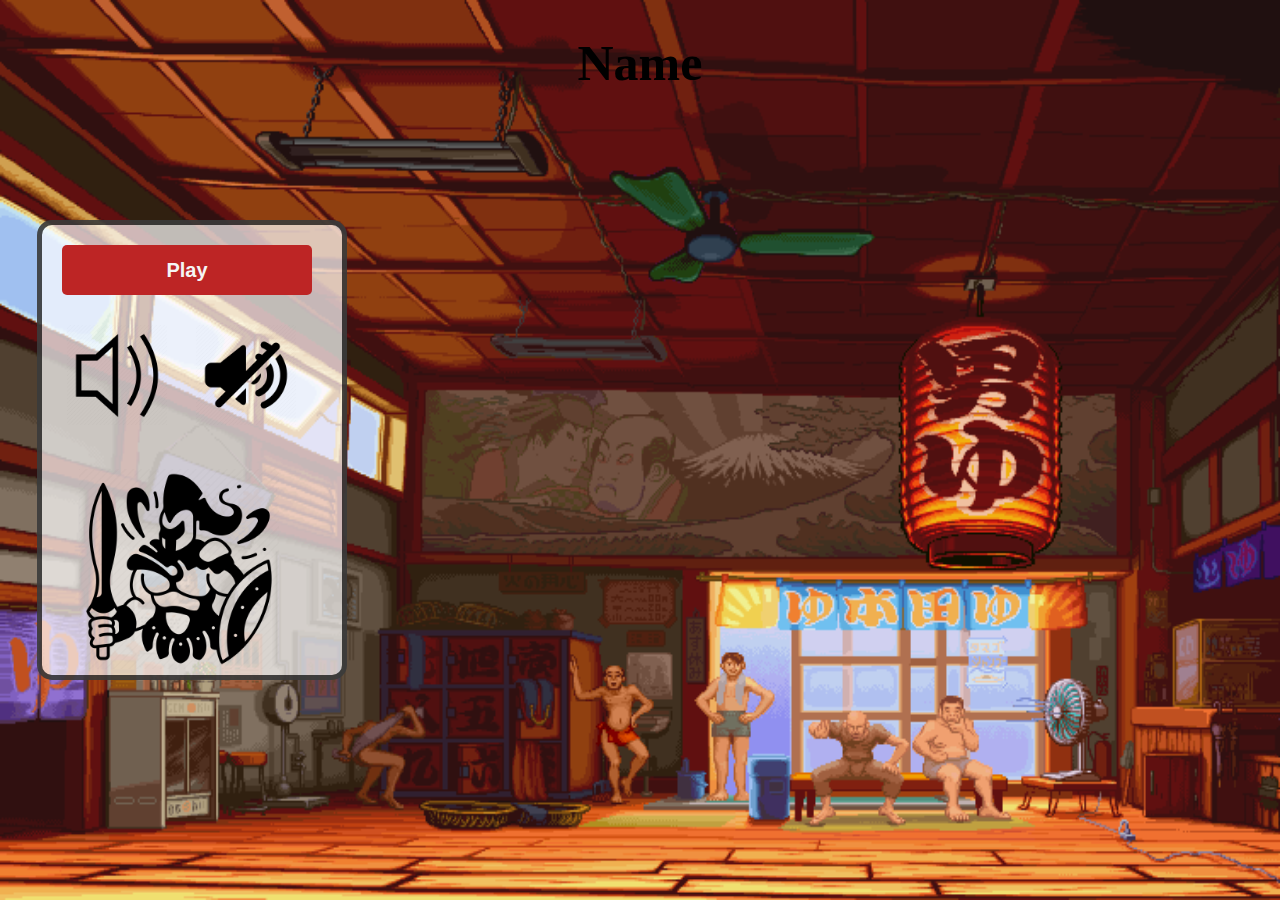
<file: index.html>
<!DOCTYPE html>
<html>

<head>
    <title>My Game</title>
    <link rel="stylesheet" href="style.css" />
</head>

<body onkeyup="keypress(event); keypress2(event2);">

    <div class="menu" id="menu">

        <h1 class="name" id="name">Name</h1>
        <div class="options" id="options">
            <button class="play" onclick="play();">Play</button>
            <img src="soundon.png" class="sound" />
            <img src="soundoff.png" class="sound" />

            <img src="logo.png" class="logo" onclick="credits();" />
        </div>

    </div>


    <script src="script.js"></script>

</body>

</html>
</file>
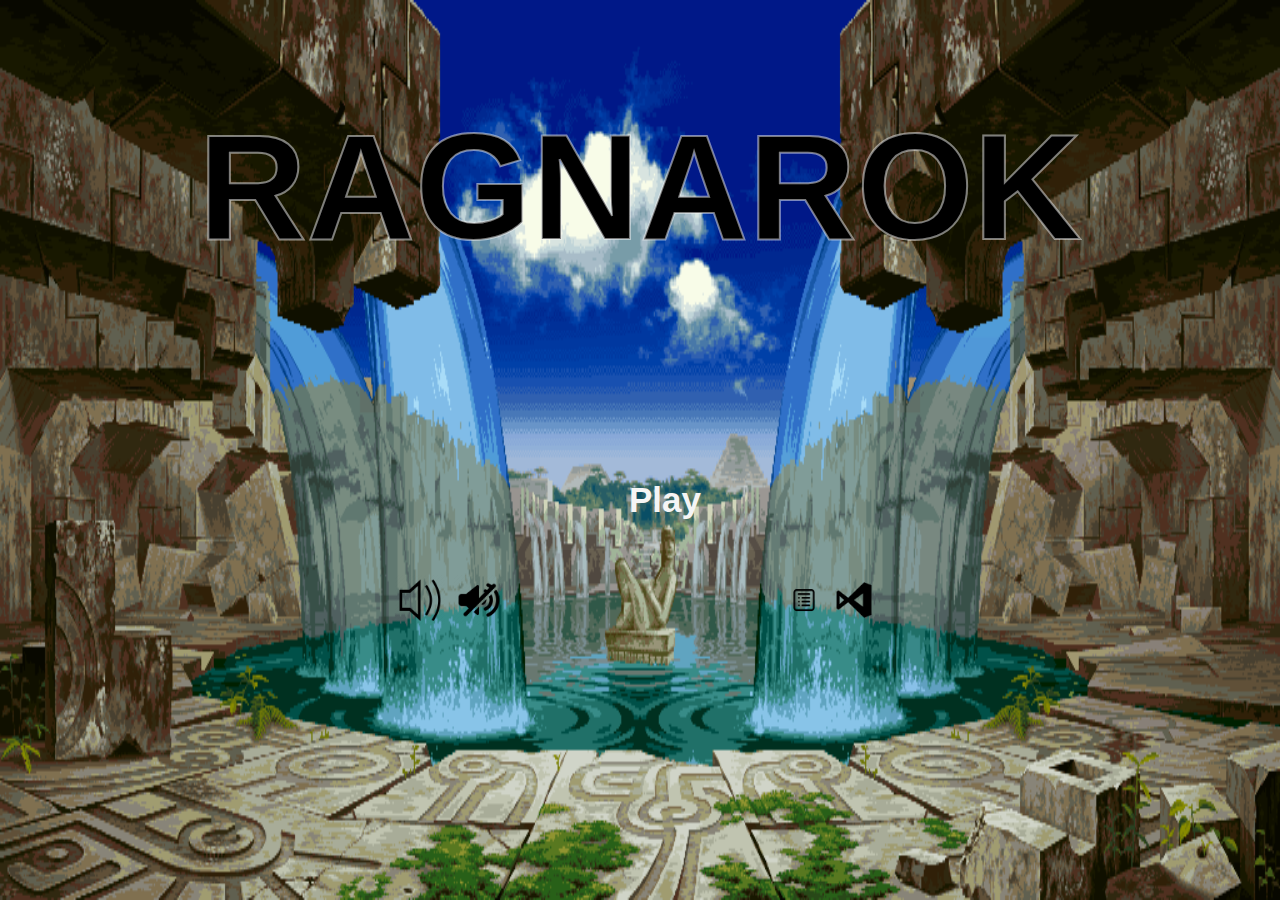
<file: Assignment Game/index.html>
<!DOCTYPE html>
<html>

<head>
    <title>Assignment</title>
    <link rel="stylesheet" href="style.css" />
</head>

<body onkeyup="keypress(event); keypress2(event2);">

    <div class="menu" id="menu">

        <h1 class="name" id="name">RAGNAROK</h1>
        <div class="options" id="options">
            <button class="play" onclick="play();" role="play();">Play</button>
            <img src="soundon.png" class="sound" onclick="gameSoundon();" />
            <img src="soundoff.png" class="sound" onclick="gameSoundoff();" />
            <img src="instructions.png" class="instructions" onclick="credits();" />
            <img src="credits.png" class="credits" onclick="credits();" />
        </div>

    </div>


    <script src="script.js"></script>

</body>

</html>
</file>
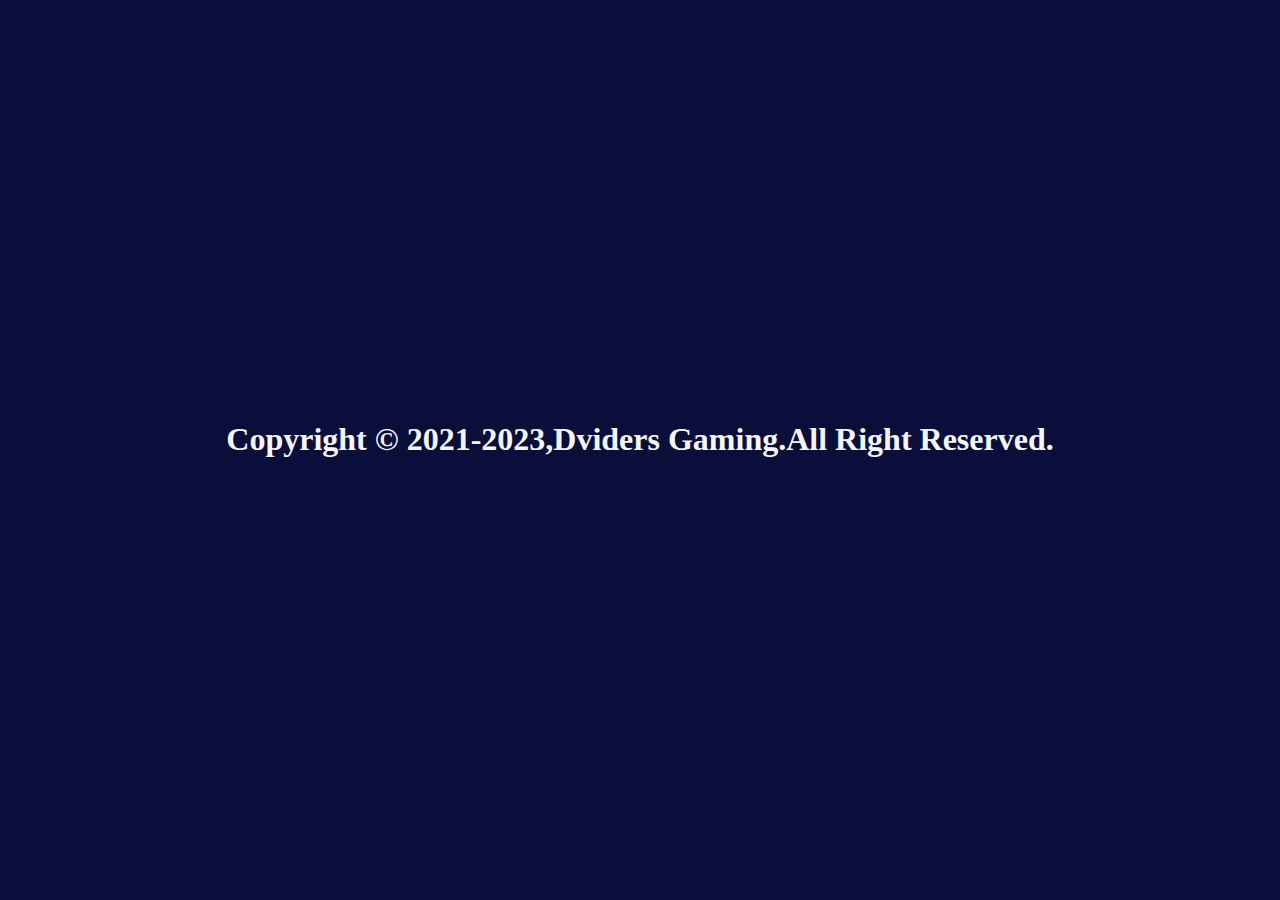
<file: credits.html>
<!DOCTYPE html>

<head>
    <style>
        body {
            margin: 0px;
            background-color: rgb(9, 14, 58);
            display: flex;
            justify-content: center;
            align-items: center;
        }
        
        .h1 {
            display: flex;
            position: absolute;
            margin-top: 100vh;
            color: whitesmoke;
        }
    </style>

    <title>Credits</title>

</head>


<body>


    <h1 class="h1">Copyright © 2021-2023,Dviders Gaming.All Right Reserved.</h1>


</body>

</html>
</file>
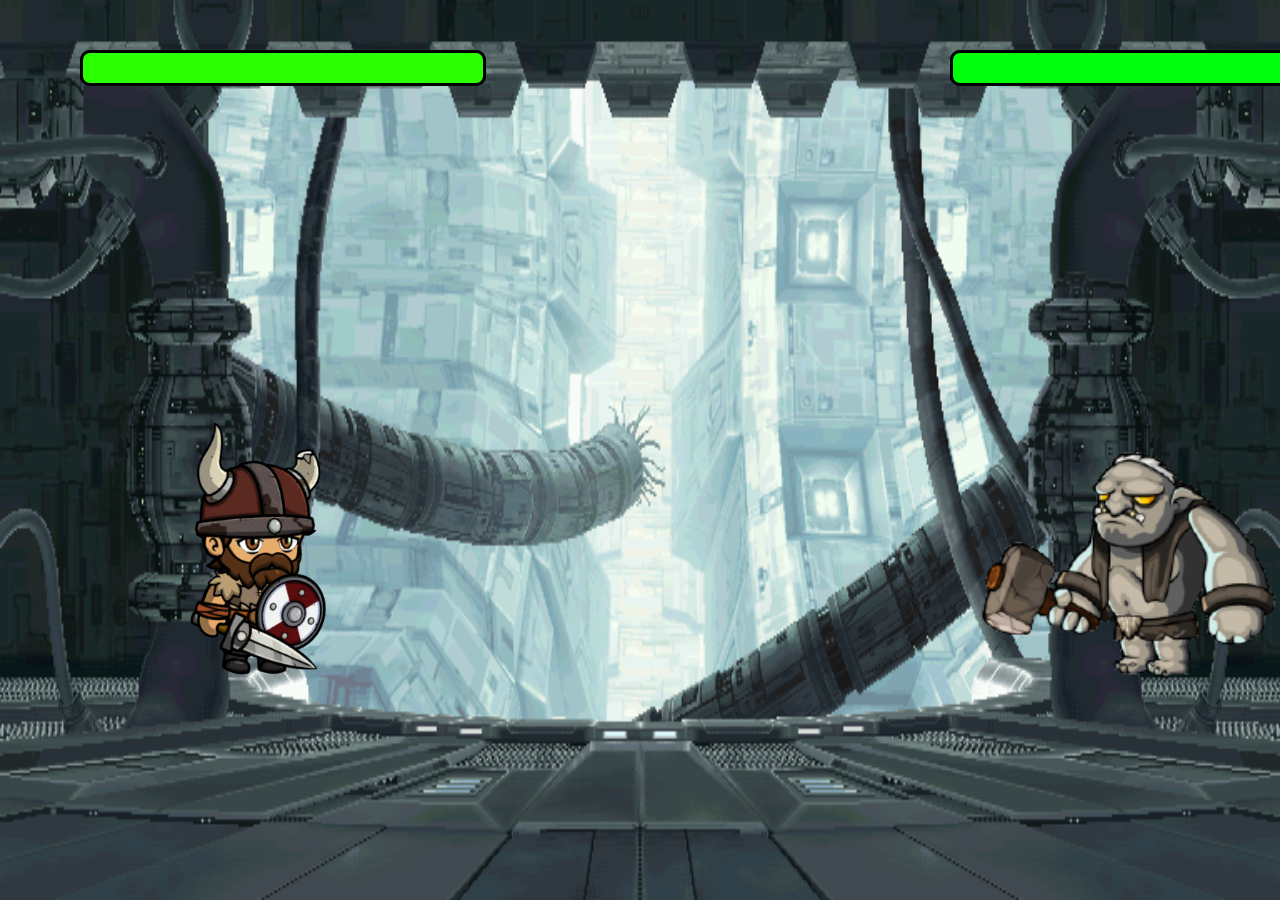
<file: index2.html>
<!DOCTYPE html>
<html>

<head>
    <title>Level 2</title>
    <link rel="stylesheet" href="style.css" />
</head>

<body onload="play2();" onkeyup="keypress2(event); ">

    <div class="level2" id="level2">



    </div>


    <script>
        var viking = document.createElement("div");
        var troll = document.createElement("div");
        var vikingHealth = document.createElement("div");
        var trollHealth = document.createElement("div");
        var vikingHealth1 = document.createElement("div");
        var trollHealth1 = document.createElement("div");


        function play2() {


            trollHealth.className = "trollHealth";
            trollHealth1.className = "trollHealth1";
            document.body.appendChild(trollHealth1);
            document.body.appendChild(trollHealth);

            vikingHealth.className = "vikingHealth";
            vikingHealth1.className = "vikingHealth1";
            document.body.appendChild(vikingHealth1);
            document.body.appendChild(vikingHealth);

            // var options = document.getElementById("options");
            // var name = document.getElementById("name");
            // options.remove();
            // name.remove();

            viking.className = "viking";
            document.body.appendChild(viking);

            troll.className = "troll";
            document.body.appendChild(troll);


            vikingIdleId = setInterval(vikingIdleAnimation, 150);
            trollIdleId = setInterval(trollIdleAnimation, 150);

        }
        var vikingIdleId = 0;
        var vikingPositionX = 0;

        function vikingIdleAnimation() {

            vikingPositionX = vikingPositionX - 512.1;

            viking.style.backgroundPositionX = vikingPositionX + "px";
            if (trollMarginLeft - vikingMarginLeft < 270) {
                if (vikingAttackStatus == true) {
                    trollDeadAnimation();
                }

            }

        }

        var trollIdleId = 0;
        var trollPositionX = 0;

        function trollIdleAnimation() {
            trollPositionX = trollPositionX - 420;

            troll.style.backgroundPositionX = trollPositionX + "px";
            if (trollMarginLeft - vikingMarginLeft < 270) {
                if (trollAttackStatus == true) {
                    vikingDeadAnimation();
                }

            }
        }

        function keypress2(event) {
            var key = event.which;
            //alert(key);
            if (key == 68) {

                if (vikingWalkStatus == false) {
                    if (vikingStopStatus == false) {
                        vikingWalkAnimation();
                        vikingWalkId = setInterval(vikingWalkMarginLeft, 150);
                        vikingWalkStatus = true;
                        vikingAttackStatus = false;
                        trollAttackStatus = false;
                    }

                }

            }
            if (key == 37) {

                if (trollWalkStatus == false) {
                    if (trollStopStatus == false) {
                        trollWalkAnimation();
                        trollWalkId = setInterval(trollWalkMarginLeft, 150);
                        trollWalkStatus = true;
                        vikingAttackStatus = false;
                        trollAttackStatus = false;
                    }

                }

            }
            if (key == 87) {
                vikingWalkAnimationStop();
                vikingAttackStatus = false;
                trollAttackStatus = false;
            }
            if (key == 38) {
                trollWalkAnimationStop();
                vikingAttackStatus = false;
                trollAttackStatus = false;

            }
            if (key == 65) {
                vikingBackAnimation();
                vikingAttackStatus = false;
                trollAttackStatus = false;

            }
            if (key == 39) {
                trollBackAnimation();
                vikingAttackStatus = false;
                trollAttackStatus = false;
            }
            if (key == 70) {
                vikingAttackAnimation();
                vikingAttackStatus = true;
                //trollAttackStatus = false;
            }
            if (key == 96) {
                trollAttackAnimation();
                trollAttackStatus = true;
                //vikingAttackStatus = false;
            }
        }
        var vikingPositionY = 0;
        var vikingMarginLeft = 0;
        var vikingWalkId;
        var vikingWalkStatus = false;
        var vikingStopStatus = false;
        var vikingAttackStatus = false;
        var vikingDeadStatus = false;


        function vikingWalkAnimation() {
            vikingPositionY = -512;
            viking.style.backgroundPositionY = vikingPositionY + "px";


        }

        function vikingWalkMarginLeft() {
            vikingMarginLeft = vikingMarginLeft + 10;
            viking.style.marginLeft = vikingMarginLeft + "px";
            //alert(trollMarginLeft - vikingMarginLeft);
            if (trollMarginLeft - vikingMarginLeft < 270) {
                clearInterval(vikingWalkId);
                vikingPositionY = 0;
                viking.style.backgroundPositionY = vikingPositionY + "px";
                vikingStopStatus = true;


            }

        }

        var trollPositionY = 0;
        var trollMarginLeft = 950;
        var trollWalkId;
        var trollWalkStatus = false;
        var trollStopStatus = false;
        var trollAttackStatus = false;
        var trollDeadStatus = false;

        function trollWalkAnimation() {
            trollPositionY = -262.8;
            troll.style.backgroundPositionY = trollPositionY + "px";


        }

        function trollWalkMarginLeft() {
            trollMarginLeft = trollMarginLeft - 10;
            troll.style.marginLeft = trollMarginLeft + "px";
            if (trollMarginLeft - vikingMarginLeft < 270) {
                clearInterval(trollWalkId);
                trollPositionY = 0;
                troll.style.backgroundPositionY = trollPositionY + "px";
                trollStopStatus = true;


            }

        }


        function vikingWalkAnimationStop() {
            clearInterval(vikingWalkId);
            vikingPositionY = 0;
            viking.style.backgroundPositionY = vikingPositionY + "px";
            vikingWalkStatus = false;

        }

        function trollWalkAnimationStop() {
            clearInterval(trollWalkId);
            trollPositionY = 0;
            troll.style.backgroundPositionY = trollPositionY + "px";
            trollWalkStatus = false;
        }

        function vikingBackAnimation() {
            clearInterval(vikingWalkId);
            vikingPositionY = 0;
            viking.style.backgroundPositionY = vikingPositionY + "px";
            vikingWalkStatus = false;
            vikingPositionY = -512;
            viking.style.backgroundPositionY = vikingPositionY + "px";

            setTimeout(function() {
                vikingMarginLeft = vikingMarginLeft - 10;
                viking.style.marginLeft = vikingMarginLeft + "px";
                clearInterval(vikingWalkId);
                vikingPositionY = 0;
                viking.style.backgroundPositionY = vikingPositionY + "px";
                vikingStopStatus = false;
            }, 500);


        }

        function trollBackAnimation() {
            clearInterval(trollWalkId);
            trollPositionY = 0;
            troll.style.backgroundPositionY = trollPositionY + "px";
            trollWalkStatus = false;
            trollPositionY = -262.8;
            troll.style.backgroundPositionY = trollPositionY + "px";

            setTimeout(function() {
                trollMarginLeft = trollMarginLeft + 10;
                troll.style.marginLeft = trollMarginLeft + "px";
                clearInterval(trollWalkId);
                trollPositionY = 0;
                troll.style.backgroundPositionY = trollPositionY + "px";
                trollStopStatus = false;
            }, 500);

        }


        function vikingAttackAnimation() {
            clearInterval(vikingWalkId);
            vikingPositionY = 0;
            viking.style.backgroundPositionY = vikingPositionY + "px";
            vikingPositionY = -1024;
            viking.style.backgroundPositionY = vikingPositionY + "px";
            vikingWalkStatus = false;

        }

        function trollAttackAnimation() {
            clearInterval(trollWalkId);
            trollPositionY = 0;
            troll.style.backgroundPositionY = trollPositionY + "px";
            trollPositionY = -525.6;
            troll.style.backgroundPositionY = trollPositionY + "px";
            trollWalkStatus = false;

        }
        var trollHealthWidth = 400;

        function trollDeadAnimation() {
            trollHealthWidth = trollHealthWidth - 5;
            trollHealth.style.width = trollHealthWidth + "px";
            if (trollHealthWidth == 0) {
                trollDown();
            }

        }
        var vikingHealthWidth = 400;

        function vikingDeadAnimation() {
            vikingHealthWidth = vikingHealthWidth - 5;
            vikingHealth.style.width = vikingHealthWidth + "px";
            if (vikingHealthWidth == 0) {
                vikingDown();
            }
        }

        function vikingDown() {
            clearInterval(vikingIdleId);
            clearInterval(vikingWalkId);
            trollPositionY = 0;
            troll.style.backgroundPositionY = trollPositionY + "px";
            vikingPositionY = -2048;
            viking.style.backgroundPositionY = vikingPositionY + "px";
            vikingDeadStatus = true;
            vikingPositionX = 0;
            for (var i = 0; i < 9; i++) {
                vikingPositionX = vikingPositionX - 512.1;

                viking.style.backgroundPositionX = vikingPositionX + "px";

            }

            viking.remove();
            troll.remove();
            trollHealth.remove();
            trollHealth1.remove();
            vikingHealth.remove();
            vikingHealth1.remove();
            alert("ok");
            window.location = "index3.html";
        }

        function trollDown() {
            clearInterval(trollIdleId);
            clearInterval(trollWalkId);
            vikingPositionY = 0;
            viking.style.backgroundPositionY = vikingPositionY + "px";
            trollPositionY = -1051.2;
            troll.style.backgroundPositionY = trollPositionY + "px";
            trollDeadStatus = true;
            trollPositionX = 0;
            troll.style.marginLeft = (trollMarginLeft + 150) + "px";
            for (var i = 0; i < 9; i++) {
                trollPositionX = trollPositionX - 420;

                troll.style.backgroundPositionX = trollPositionX + "px";

            }

            viking.remove();
            troll.remove();
            trollHealth.remove();
            trollHealth1.remove();
            vikingHealth.remove();
            vikingHealth1.remove();
            alert("ok");
            window.location = "index3.html";
        }
    </script>

</body>

</html>
</file>
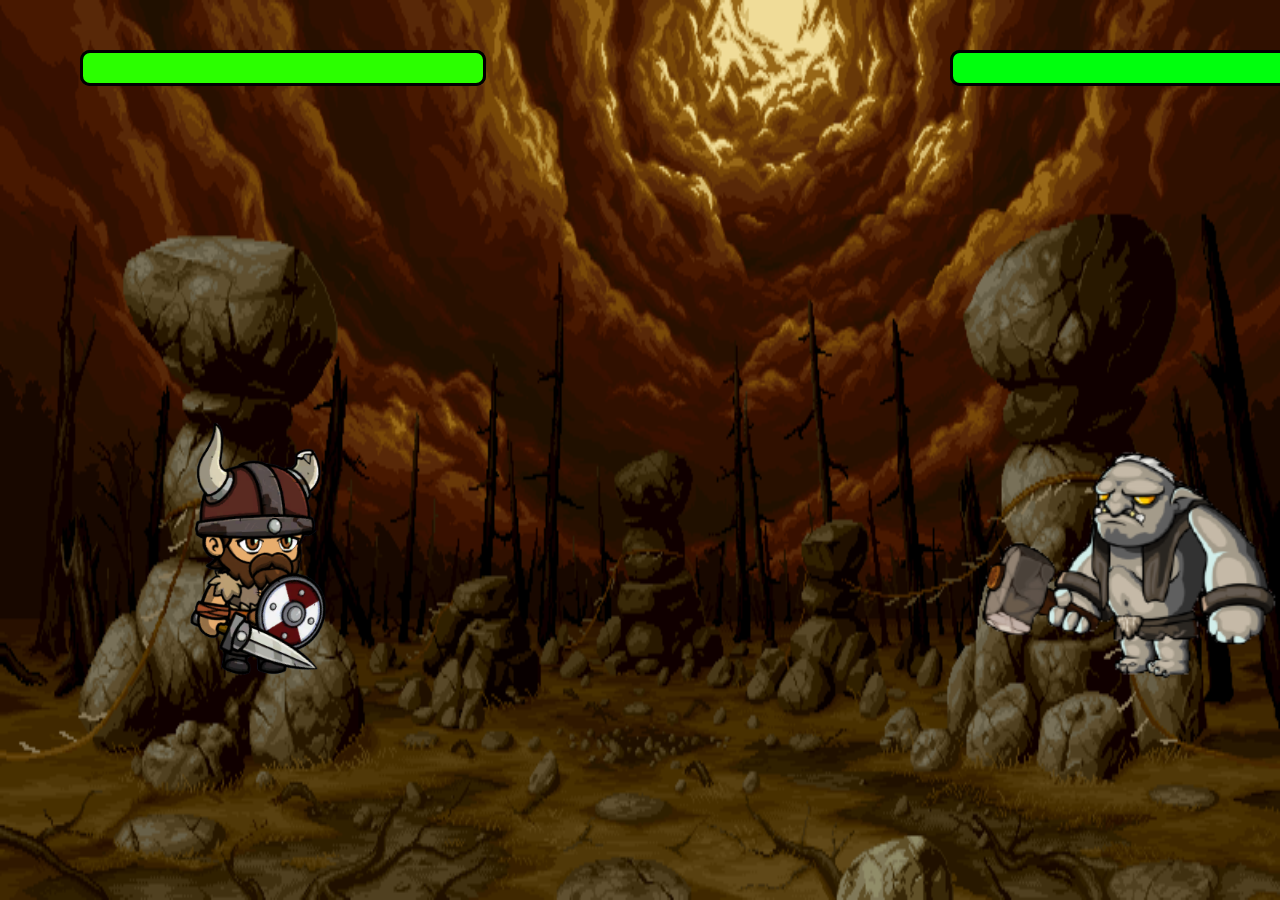
<file: index3.html>
<!DOCTYPE html>
<html>

<head>
    <title>Level 3</title>
    <link rel="stylesheet" href="style.css" />
</head>

<body onload="play3();" onkeyup="keypress3(event); ">

    <div class="level3" id="level3">



    </div>


    <script>
        var viking = document.createElement("div");
        var troll = document.createElement("div");
        var vikingHealth = document.createElement("div");
        var trollHealth = document.createElement("div");
        var vikingHealth1 = document.createElement("div");
        var trollHealth1 = document.createElement("div");


        function play3() {


            trollHealth.className = "trollHealth";
            trollHealth1.className = "trollHealth1";
            document.body.appendChild(trollHealth1);
            document.body.appendChild(trollHealth);

            vikingHealth.className = "vikingHealth";
            vikingHealth1.className = "vikingHealth1";
            document.body.appendChild(vikingHealth1);
            document.body.appendChild(vikingHealth);

            // var options = document.getElementById("options");
            // var name = document.getElementById("name");
            // options.remove();
            // name.remove();

            viking.className = "viking";
            document.body.appendChild(viking);

            troll.className = "troll";
            document.body.appendChild(troll);


            vikingIdleId = setInterval(vikingIdleAnimation, 150);
            trollIdleId = setInterval(trollIdleAnimation, 150);

        }
        var vikingIdleId = 0;
        var vikingPositionX = 0;

        function vikingIdleAnimation() {

            vikingPositionX = vikingPositionX - 512.1;

            viking.style.backgroundPositionX = vikingPositionX + "px";
            if (trollMarginLeft - vikingMarginLeft < 270) {
                if (vikingAttackStatus == true) {
                    trollDeadAnimation();
                }

            }

        }

        var trollIdleId = 0;
        var trollPositionX = 0;

        function trollIdleAnimation() {
            trollPositionX = trollPositionX - 420;

            troll.style.backgroundPositionX = trollPositionX + "px";
            if (trollMarginLeft - vikingMarginLeft < 270) {
                if (trollAttackStatus == true) {
                    vikingDeadAnimation();
                }

            }
        }

        function keypress3(event) {
            var key = event.which;
            //alert(key);
            if (key == 68) {

                if (vikingWalkStatus == false) {
                    if (vikingStopStatus == false) {
                        vikingWalkAnimation();
                        vikingWalkId = setInterval(vikingWalkMarginLeft, 150);
                        vikingWalkStatus = true;
                        vikingAttackStatus = false;
                        trollAttackStatus = false;
                    }

                }

            }
            if (key == 37) {

                if (trollWalkStatus == false) {
                    if (trollStopStatus == false) {
                        trollWalkAnimation();
                        trollWalkId = setInterval(trollWalkMarginLeft, 150);
                        trollWalkStatus = true;
                        vikingAttackStatus = false;
                        trollAttackStatus = false;
                    }

                }

            }
            if (key == 87) {
                vikingWalkAnimationStop();
                vikingAttackStatus = false;
                trollAttackStatus = false;
            }
            if (key == 38) {
                trollWalkAnimationStop();
                vikingAttackStatus = false;
                trollAttackStatus = false;

            }
            if (key == 65) {
                vikingBackAnimation();
                vikingAttackStatus = false;
                trollAttackStatus = false;

            }
            if (key == 39) {
                trollBackAnimation();
                vikingAttackStatus = false;
                trollAttackStatus = false;
            }
            if (key == 70) {
                vikingAttackAnimation();
                vikingAttackStatus = true;
                //trollAttackStatus = false;
            }
            if (key == 96) {
                trollAttackAnimation();
                trollAttackStatus = true;
                //vikingAttackStatus = false;
            }
        }
        var vikingPositionY = 0;
        var vikingMarginLeft = 0;
        var vikingWalkId;
        var vikingWalkStatus = false;
        var vikingStopStatus = false;
        var vikingAttackStatus = false;
        var vikingDeadStatus = false;


        function vikingWalkAnimation() {
            vikingPositionY = -512;
            viking.style.backgroundPositionY = vikingPositionY + "px";


        }

        function vikingWalkMarginLeft() {
            vikingMarginLeft = vikingMarginLeft + 10;
            viking.style.marginLeft = vikingMarginLeft + "px";
            //alert(trollMarginLeft - vikingMarginLeft);
            if (trollMarginLeft - vikingMarginLeft < 270) {
                clearInterval(vikingWalkId);
                vikingPositionY = 0;
                viking.style.backgroundPositionY = vikingPositionY + "px";
                vikingStopStatus = true;


            }

        }

        var trollPositionY = 0;
        var trollMarginLeft = 950;
        var trollWalkId;
        var trollWalkStatus = false;
        var trollStopStatus = false;
        var trollAttackStatus = false;
        var trollDeadStatus = false;

        function trollWalkAnimation() {
            trollPositionY = -262.8;
            troll.style.backgroundPositionY = trollPositionY + "px";


        }

        function trollWalkMarginLeft() {
            trollMarginLeft = trollMarginLeft - 10;
            troll.style.marginLeft = trollMarginLeft + "px";
            if (trollMarginLeft - vikingMarginLeft < 270) {
                clearInterval(trollWalkId);
                trollPositionY = 0;
                troll.style.backgroundPositionY = trollPositionY + "px";
                trollStopStatus = true;


            }

        }


        function vikingWalkAnimationStop() {
            clearInterval(vikingWalkId);
            vikingPositionY = 0;
            viking.style.backgroundPositionY = vikingPositionY + "px";
            vikingWalkStatus = false;

        }

        function trollWalkAnimationStop() {
            clearInterval(trollWalkId);
            trollPositionY = 0;
            troll.style.backgroundPositionY = trollPositionY + "px";
            trollWalkStatus = false;
        }

        function vikingBackAnimation() {
            clearInterval(vikingWalkId);
            vikingPositionY = 0;
            viking.style.backgroundPositionY = vikingPositionY + "px";
            vikingWalkStatus = false;
            vikingPositionY = -512;
            viking.style.backgroundPositionY = vikingPositionY + "px";

            setTimeout(function() {
                vikingMarginLeft = vikingMarginLeft - 10;
                viking.style.marginLeft = vikingMarginLeft + "px";
                clearInterval(vikingWalkId);
                vikingPositionY = 0;
                viking.style.backgroundPositionY = vikingPositionY + "px";
                vikingStopStatus = false;
            }, 500);


        }

        function trollBackAnimation() {
            clearInterval(trollWalkId);
            trollPositionY = 0;
            troll.style.backgroundPositionY = trollPositionY + "px";
            trollWalkStatus = false;
            trollPositionY = -262.8;
            troll.style.backgroundPositionY = trollPositionY + "px";

            setTimeout(function() {
                trollMarginLeft = trollMarginLeft + 10;
                troll.style.marginLeft = trollMarginLeft + "px";
                clearInterval(trollWalkId);
                trollPositionY = 0;
                troll.style.backgroundPositionY = trollPositionY + "px";
                trollStopStatus = false;
            }, 500);

        }


        function vikingAttackAnimation() {
            clearInterval(vikingWalkId);
            vikingPositionY = 0;
            viking.style.backgroundPositionY = vikingPositionY + "px";
            vikingPositionY = -1024;
            viking.style.backgroundPositionY = vikingPositionY + "px";
            vikingWalkStatus = false;

        }

        function trollAttackAnimation() {
            clearInterval(trollWalkId);
            trollPositionY = 0;
            troll.style.backgroundPositionY = trollPositionY + "px";
            trollPositionY = -525.6;
            troll.style.backgroundPositionY = trollPositionY + "px";
            trollWalkStatus = false;

        }
        var trollHealthWidth = 400;

        function trollDeadAnimation() {
            trollHealthWidth = trollHealthWidth - 5;
            trollHealth.style.width = trollHealthWidth + "px";
            if (trollHealthWidth == 0) {
                trollDown();
            }

        }
        var vikingHealthWidth = 400;

        function vikingDeadAnimation() {
            vikingHealthWidth = vikingHealthWidth - 5;
            vikingHealth.style.width = vikingHealthWidth + "px";
            if (vikingHealthWidth == 0) {
                vikingDown();
            }
        }

        function vikingDown() {
            clearInterval(vikingIdleId);
            clearInterval(vikingWalkId);
            trollPositionY = 0;
            troll.style.backgroundPositionY = trollPositionY + "px";
            vikingPositionY = -2048;
            viking.style.backgroundPositionY = vikingPositionY + "px";
            vikingDeadStatus = true;
            vikingPositionX = 0;
            for (var i = 0; i < 9; i++) {
                vikingPositionX = vikingPositionX - 512.1;

                viking.style.backgroundPositionX = vikingPositionX + "px";

            }

            viking.remove();
            troll.remove();
            trollHealth.remove();
            trollHealth1.remove();
            vikingHealth.remove();
            vikingHealth1.remove();
            window.location = "credits.html";
        }

        function trollDown() {
            clearInterval(trollIdleId);
            clearInterval(trollWalkId);
            vikingPositionY = 0;
            viking.style.backgroundPositionY = vikingPositionY + "px";
            trollPositionY = -1051.2;
            troll.style.backgroundPositionY = trollPositionY + "px";
            trollDeadStatus = true;
            trollPositionX = 0;
            troll.style.marginLeft = (trollMarginLeft + 150) + "px";
            for (var i = 0; i < 9; i++) {
                trollPositionX = trollPositionX - 420;

                troll.style.backgroundPositionX = trollPositionX + "px";

            }

            viking.remove();
            troll.remove();
            trollHealth.remove();
            trollHealth1.remove();
            vikingHealth.remove();
            vikingHealth1.remove();
            window.location = "credits.html";

        }
    </script>

</body>

</html>
</file>
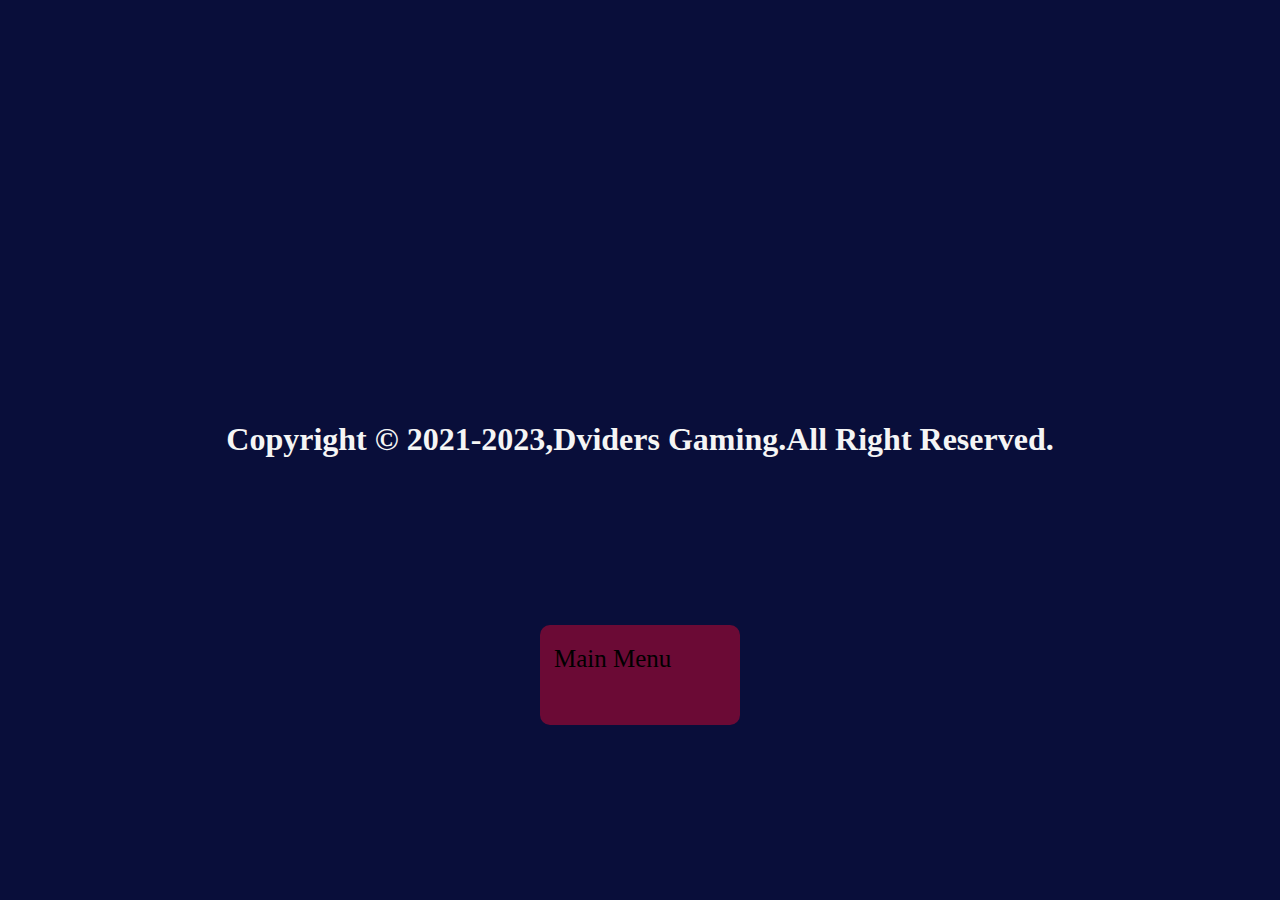
<file: Assignment Game/credits.html>
<!DOCTYPE html>

<head>
    <style>
        body {
            margin: 0px;
            background-color: rgb(9, 14, 58);
            display: flex;
            justify-content: center;
            align-items: center;
        }
        
        .h1 {
            font-family: "Magneto";
            display: flex;
            position: absolute;
            margin-top: 100vh;
            color: whitesmoke;
        }
        
        .btn {
            width: 200px;
            height: 100px;
            font-size: 25px;
            padding-top: 20px;
            padding-left: 14px;
            display: flex;
            font-family: "Goudy Stout";
            margin-top: 150vh;
            position: absolute;
            background-color: rgb(150, 8, 51, 0.7);
            border: none;
            border-radius: 10px;
        }
        
        .btn:hover {
            cursor: pointer;
            background-color: rgba(70, 5, 24, 0.7);
        }
    </style>

    <title>Credits</title>

</head>


<body onkeyup="keypresscredits(event);">


    <h1 class="h1">Copyright © 2021-2023,Dviders Gaming.All Right Reserved.</h1>
    <button onclick="mainmenu();" class="btn">Main Menu</button>

    <script>
        var gameSound = new Audio("bk4.mp3");
        var gameSoundStatus = false;

        function keypresscredits(event) {
            key = event.which;
            if (key == 77) {
                if (gameSoundStatus == false) {
                    gameSound.play();
                    gameSoundStatus = true;
                } else if (gameSoundStatus == true) {
                    gameSound.pause();
                    gameSoundStatus = false;
                }

            }
        }

        function mainmenu() {
            window.location = "index.html";
        }
    </script>
</body>

</html>
</file>
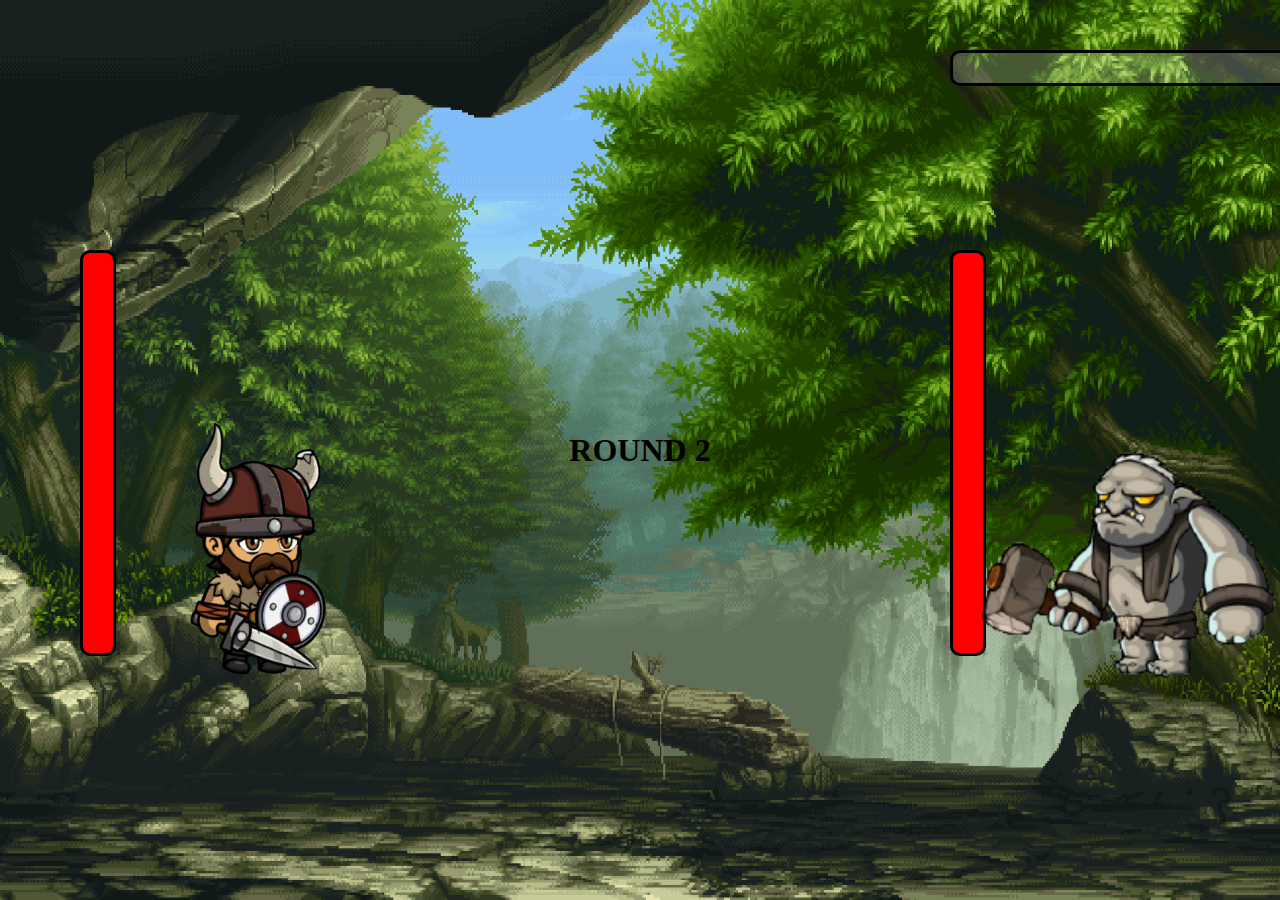
<file: Assignment Game/index2.html>
<!DOCTYPE html>
<html>

<head>
    <title>Level 2</title>
    <link rel="stylesheet" href="style.css" />
</head>

<body onload="play2();" onkeyup="keypress2(event); ">

    <div class="level2" id="level2">

        <h1 class="namelvl2">ROUND 2</h1>

    </div>


    <script>
        var gameSound = new Audio("bk2.mp3");
        var gameSoundStatus = false;

        var viking = document.createElement("div");
        var troll = document.createElement("div");
        var vikingHealth = document.createElement("div");
        var trollHealth = document.createElement("div");
        var vikingHealth1 = document.createElement("div");
        var trollHealth1 = document.createElement("div");


        function play2() {


            trollHealth.className = "trollHealth";
            trollHealth1.className = "trollHealth1";
            document.body.appendChild(trollHealth1);
            document.body.appendChild(trollHealth);

            vikingHealth.className = "vikingHealth";
            vikingHealth1.className = "vikingHealth1";
            document.body.appendChild(vikingHealth1);
            document.body.appendChild(vikingHealth);

            // var options = document.getElementById("options");
            var namelvl2 = document.getElementById("namelvl2");
            // options.remove();
            // name.remove();
            // name.innerHTML = "LEVEL 2";
            // name.className = "namelvl";

            viking.className = "viking";
            document.body.appendChild(viking);

            troll.className = "troll";
            document.body.appendChild(troll);


            vikingIdleId = setInterval(vikingIdleAnimation, 150);
            trollIdleId = setInterval(trollIdleAnimation, 150);

        }
        var vikingIdleId = 0;
        var vikingPositionX = 0;

        function vikingIdleAnimation() {

            vikingPositionX = vikingPositionX - 512.1;

            viking.style.backgroundPositionX = vikingPositionX + "px";
            if (trollMarginLeft - vikingMarginLeft < 270) {
                if (vikingAttackStatus == true) {
                    trollDeadAnimation();
                }

            }

        }

        var trollIdleId = 0;
        var trollPositionX = 0;

        function trollIdleAnimation() {
            trollPositionX = trollPositionX - 420;

            troll.style.backgroundPositionX = trollPositionX + "px";
            if (trollMarginLeft - vikingMarginLeft < 270) {
                if (trollAttackStatus == true) {
                    vikingDeadAnimation();
                }

            }
        }

        function keypress2(event) {
            var key = event.which;
            //alert(key);
            if (key == 68) {

                if (vikingWalkStatus == false) {
                    if (vikingStopStatus == false) {
                        vikingWalkAnimation();
                        vikingWalkId = setInterval(vikingWalkMarginLeft, 150);
                        vikingWalkStatus = true;
                        vikingAttackStatus = false;
                        trollAttackStatus = false;
                    }

                }

            }
            if (key == 37) {

                if (trollWalkStatus == false) {
                    if (trollStopStatus == false) {
                        trollWalkAnimation();
                        trollWalkId = setInterval(trollWalkMarginLeft, 150);
                        trollWalkStatus = true;
                        vikingAttackStatus = false;
                        trollAttackStatus = false;
                    }

                }

            }
            if (key == 87) {
                vikingWalkAnimationStop();
                vikingAttackStatus = false;
                trollAttackStatus = false;
            }
            if (key == 38) {
                trollWalkAnimationStop();
                vikingAttackStatus = false;
                trollAttackStatus = false;

            }
            if (key == 65) {
                vikingBackAnimation();
                vikingAttackStatus = false;
                trollAttackStatus = false;

            }
            if (key == 39) {
                trollBackAnimation();
                vikingAttackStatus = false;
                trollAttackStatus = false;
            }
            if (key == 70) {
                vikingAttackAnimation();
                vikingAttackStatus = true;
                //trollAttackStatus = false;
            }
            if (key == 96) {
                trollAttackAnimation();
                trollAttackStatus = true;
                //vikingAttackStatus = false;
            }
            if (key == 77) {
                if (gameSoundStatus == false) {
                    gameSound.play();
                    gameSoundStatus = true;
                } else if (gameSoundStatus == true) {
                    gameSound.pause();
                    gameSoundStatus = false;
                }

            }
        }
        var vikingPositionY = 0;
        var vikingMarginLeft = 0;
        var vikingWalkId;
        var vikingWalkStatus = false;
        var vikingStopStatus = false;
        var vikingAttackStatus = false;
        var vikingDeadStatus = false;


        function vikingWalkAnimation() {
            vikingPositionY = -512;
            viking.style.backgroundPositionY = vikingPositionY + "px";


        }

        function vikingWalkMarginLeft() {
            vikingMarginLeft = vikingMarginLeft + 10;
            viking.style.marginLeft = vikingMarginLeft + "px";
            //alert(trollMarginLeft - vikingMarginLeft);
            if (trollMarginLeft - vikingMarginLeft < 270) {
                clearInterval(vikingWalkId);
                vikingPositionY = 0;
                viking.style.backgroundPositionY = vikingPositionY + "px";
                vikingStopStatus = true;


            }

        }

        var trollPositionY = 0;
        var trollMarginLeft = 950;
        var trollWalkId;
        var trollWalkStatus = false;
        var trollStopStatus = false;
        var trollAttackStatus = false;
        var trollDeadStatus = false;

        function trollWalkAnimation() {
            trollPositionY = -262.8;
            troll.style.backgroundPositionY = trollPositionY + "px";


        }

        function trollWalkMarginLeft() {
            trollMarginLeft = trollMarginLeft - 10;
            troll.style.marginLeft = trollMarginLeft + "px";
            if (trollMarginLeft - vikingMarginLeft < 270) {
                clearInterval(trollWalkId);
                trollPositionY = 0;
                troll.style.backgroundPositionY = trollPositionY + "px";
                trollStopStatus = true;


            }

        }


        function vikingWalkAnimationStop() {
            clearInterval(vikingWalkId);
            vikingPositionY = 0;
            viking.style.backgroundPositionY = vikingPositionY + "px";
            vikingWalkStatus = false;

        }

        function trollWalkAnimationStop() {
            clearInterval(trollWalkId);
            trollPositionY = 0;
            troll.style.backgroundPositionY = trollPositionY + "px";
            trollWalkStatus = false;
        }

        function vikingBackAnimation() {
            clearInterval(vikingWalkId);
            vikingPositionY = 0;
            viking.style.backgroundPositionY = vikingPositionY + "px";
            vikingWalkStatus = false;
            vikingPositionY = -512;
            viking.style.backgroundPositionY = vikingPositionY + "px";

            setTimeout(function() {
                vikingMarginLeft = vikingMarginLeft - 10;
                viking.style.marginLeft = vikingMarginLeft + "px";
                clearInterval(vikingWalkId);
                vikingPositionY = 0;
                viking.style.backgroundPositionY = vikingPositionY + "px";
                vikingStopStatus = false;
            }, 500);


        }

        function trollBackAnimation() {
            clearInterval(trollWalkId);
            trollPositionY = 0;
            troll.style.backgroundPositionY = trollPositionY + "px";
            trollWalkStatus = false;
            trollPositionY = -262.8;
            troll.style.backgroundPositionY = trollPositionY + "px";

            setTimeout(function() {
                trollMarginLeft = trollMarginLeft + 10;
                troll.style.marginLeft = trollMarginLeft + "px";
                clearInterval(trollWalkId);
                trollPositionY = 0;
                troll.style.backgroundPositionY = trollPositionY + "px";
                trollStopStatus = false;
            }, 500);

        }


        function vikingAttackAnimation() {
            clearInterval(vikingWalkId);
            vikingPositionY = 0;
            viking.style.backgroundPositionY = vikingPositionY + "px";
            vikingPositionY = -1024;
            viking.style.backgroundPositionY = vikingPositionY + "px";
            vikingWalkStatus = false;

        }

        function trollAttackAnimation() {
            clearInterval(trollWalkId);
            trollPositionY = 0;
            troll.style.backgroundPositionY = trollPositionY + "px";
            trollPositionY = -525.6;
            troll.style.backgroundPositionY = trollPositionY + "px";
            trollWalkStatus = false;

        }
        var trollHealthHeight = 400;

        function trollDeadAnimation() {
            trollHealthHeight = trollHealthHeight - 5;
            trollHealth.style.height = trollHealthHeight + "px";
            if (trollHealthHeight == 0) {
                trollDown();
            }

        }
        var vikingHealthHeight = 400;

        function vikingDeadAnimation() {
            vikingHealthHeight = vikingHealthHeight - 5;
            vikingHealth.style.height = vikingHealthHeight + "px";
            if (vikingHealthHeight == 0) {
                vikingDown();
            }
        }

        function vikingDown() {
            clearInterval(vikingIdleId);
            clearInterval(vikingWalkId);
            trollPositionY = 0;
            troll.style.backgroundPositionY = trollPositionY + "px";
            vikingPositionY = -2048;
            viking.style.backgroundPositionY = vikingPositionY + "px";
            vikingDeadStatus = true;
            vikingPositionX = 0;
            for (var i = 0; i < 9; i++) {
                vikingPositionX = vikingPositionX - 512.1;

                viking.style.backgroundPositionX = vikingPositionX + "px";

            }

            setTimeout(function() {
                    viking.remove();
                    troll.remove();
                    trollHealth.remove();
                    trollHealth1.remove();
                    vikingHealth.remove();
                    vikingHealth1.remove();
                    window.location = "index3.html";
                }

                , 1000)
        }

        function trollDown() {
            clearInterval(trollIdleId);
            clearInterval(trollWalkId);
            vikingPositionY = 0;
            viking.style.backgroundPositionY = vikingPositionY + "px";
            trollPositionY = -1051.2;
            troll.style.backgroundPositionY = trollPositionY + "px";
            trollDeadStatus = true;
            trollPositionX = 0;
            troll.style.marginLeft = (trollMarginLeft + 150) + "px";
            for (var i = 0; i < 9; i++) {
                trollPositionX = trollPositionX - 420;

                troll.style.backgroundPositionX = trollPositionX + "px";

            }

            setTimeout(function() {
                    viking.remove();
                    troll.remove();
                    trollHealth.remove();
                    trollHealth1.remove();
                    vikingHealth.remove();
                    vikingHealth1.remove();
                    window.location = "index3.html";
                }

                , 1000)
        }
    </script>

</body>

</html>
</file>
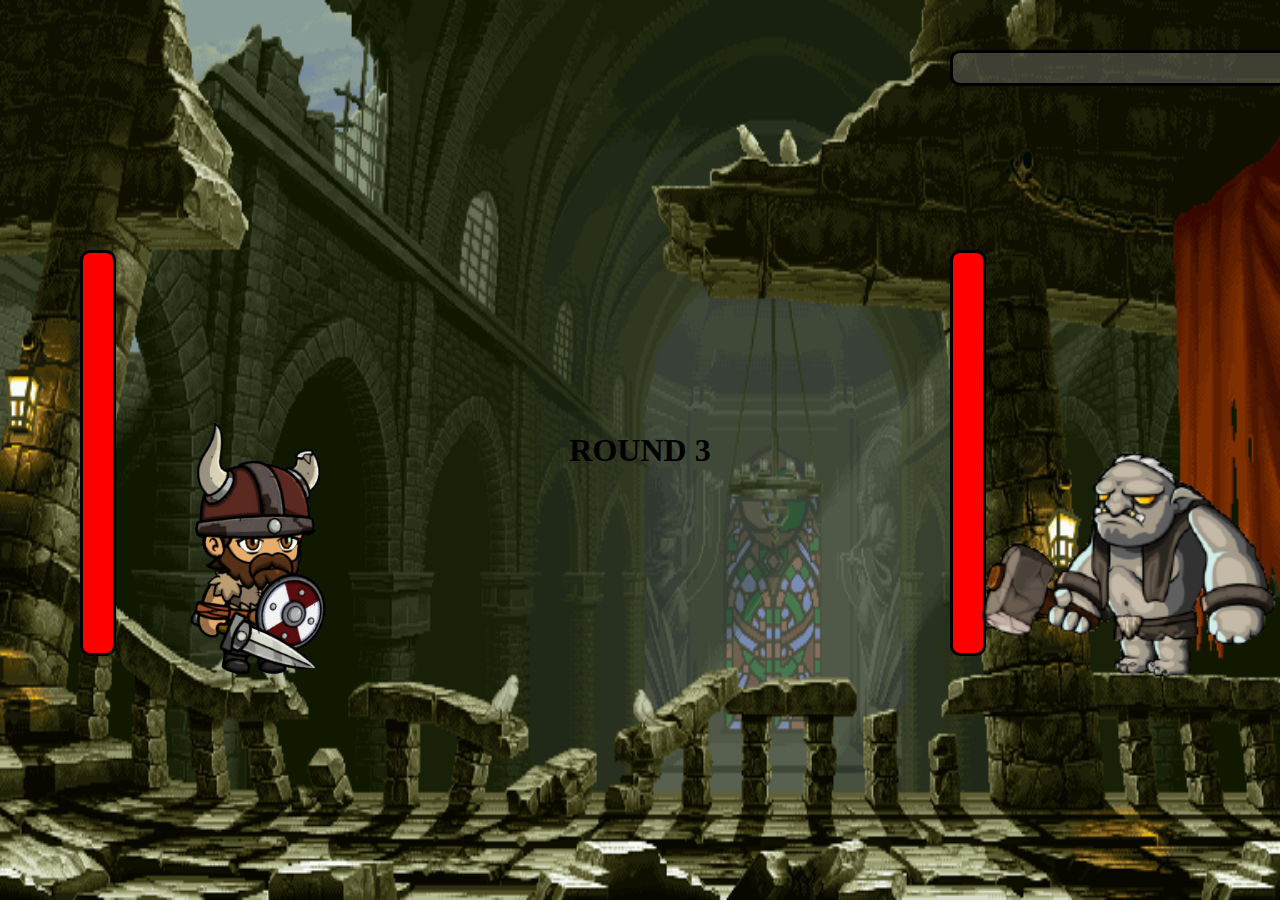
<file: Assignment Game/index3.html>
<!DOCTYPE html>
<html>

<head>
    <title>Level 3</title>
    <link rel="stylesheet" href="style.css" />
</head>

<body onload="play3();" onkeyup="keypress3(event); ">

    <div class="level3" id="level3">

        <h1 class="namelvl3">ROUND 3</h1>


    </div>


    <script>
        var gameSound = new Audio("bk3.mp3");
        var gameSoundStatus = false;

        var viking = document.createElement("div");
        var troll = document.createElement("div");
        var vikingHealth = document.createElement("div");
        var trollHealth = document.createElement("div");
        var vikingHealth1 = document.createElement("div");
        var trollHealth1 = document.createElement("div");


        function play3() {


            trollHealth.className = "trollHealth";
            trollHealth1.className = "trollHealth1";
            document.body.appendChild(trollHealth1);
            document.body.appendChild(trollHealth);

            vikingHealth.className = "vikingHealth";
            vikingHealth1.className = "vikingHealth1";
            document.body.appendChild(vikingHealth1);
            document.body.appendChild(vikingHealth);

            // var options = document.getElementById("options");
            // var name = document.getElementById("name");
            // options.remove();
            // name.remove();

            viking.className = "viking";
            document.body.appendChild(viking);

            troll.className = "troll";
            document.body.appendChild(troll);


            vikingIdleId = setInterval(vikingIdleAnimation, 150);
            trollIdleId = setInterval(trollIdleAnimation, 150);

        }
        var vikingIdleId = 0;
        var vikingPositionX = 0;

        function vikingIdleAnimation() {

            vikingPositionX = vikingPositionX - 512.1;

            viking.style.backgroundPositionX = vikingPositionX + "px";
            if (trollMarginLeft - vikingMarginLeft < 270) {
                if (vikingAttackStatus == true) {
                    trollDeadAnimation();
                }

            }

        }

        var trollIdleId = 0;
        var trollPositionX = 0;

        function trollIdleAnimation() {
            trollPositionX = trollPositionX - 420;

            troll.style.backgroundPositionX = trollPositionX + "px";
            if (trollMarginLeft - vikingMarginLeft < 270) {
                if (trollAttackStatus == true) {
                    vikingDeadAnimation();
                }

            }
        }

        function keypress3(event) {
            var key = event.which;
            //alert(key);
            if (key == 68) {

                if (vikingWalkStatus == false) {
                    if (vikingStopStatus == false) {
                        vikingWalkAnimation();
                        vikingWalkId = setInterval(vikingWalkMarginLeft, 150);
                        vikingWalkStatus = true;
                        vikingAttackStatus = false;
                        trollAttackStatus = false;
                    }

                }

            }
            if (key == 37) {

                if (trollWalkStatus == false) {
                    if (trollStopStatus == false) {
                        trollWalkAnimation();
                        trollWalkId = setInterval(trollWalkMarginLeft, 150);
                        trollWalkStatus = true;
                        vikingAttackStatus = false;
                        trollAttackStatus = false;
                    }

                }

            }
            if (key == 87) {
                vikingWalkAnimationStop();
                vikingAttackStatus = false;
                trollAttackStatus = false;
            }
            if (key == 38) {
                trollWalkAnimationStop();
                vikingAttackStatus = false;
                trollAttackStatus = false;

            }
            if (key == 65) {
                vikingBackAnimation();
                vikingAttackStatus = false;
                trollAttackStatus = false;

            }
            if (key == 39) {
                trollBackAnimation();
                vikingAttackStatus = false;
                trollAttackStatus = false;
            }
            if (key == 70) {
                vikingAttackAnimation();
                vikingAttackStatus = true;
                //trollAttackStatus = false;
            }
            if (key == 96) {
                trollAttackAnimation();
                trollAttackStatus = true;
                //vikingAttackStatus = false;
            }
            if (key == 77) {
                if (gameSoundStatus == false) {
                    gameSound.play();
                    gameSoundStatus = true;
                } else if (gameSoundStatus == true) {
                    gameSound.pause();
                    gameSoundStatus = false;
                }

            }
        }
        var vikingPositionY = 0;
        var vikingMarginLeft = 0;
        var vikingWalkId;
        var vikingWalkStatus = false;
        var vikingStopStatus = false;
        var vikingAttackStatus = false;
        var vikingDeadStatus = false;


        function vikingWalkAnimation() {
            vikingPositionY = -512;
            viking.style.backgroundPositionY = vikingPositionY + "px";


        }

        function vikingWalkMarginLeft() {
            vikingMarginLeft = vikingMarginLeft + 10;
            viking.style.marginLeft = vikingMarginLeft + "px";
            //alert(trollMarginLeft - vikingMarginLeft);
            if (trollMarginLeft - vikingMarginLeft < 270) {
                clearInterval(vikingWalkId);
                vikingPositionY = 0;
                viking.style.backgroundPositionY = vikingPositionY + "px";
                vikingStopStatus = true;


            }

        }

        var trollPositionY = 0;
        var trollMarginLeft = 950;
        var trollWalkId;
        var trollWalkStatus = false;
        var trollStopStatus = false;
        var trollAttackStatus = false;
        var trollDeadStatus = false;

        function trollWalkAnimation() {
            trollPositionY = -262.8;
            troll.style.backgroundPositionY = trollPositionY + "px";


        }

        function trollWalkMarginLeft() {
            trollMarginLeft = trollMarginLeft - 10;
            troll.style.marginLeft = trollMarginLeft + "px";
            if (trollMarginLeft - vikingMarginLeft < 270) {
                clearInterval(trollWalkId);
                trollPositionY = 0;
                troll.style.backgroundPositionY = trollPositionY + "px";
                trollStopStatus = true;


            }

        }


        function vikingWalkAnimationStop() {
            clearInterval(vikingWalkId);
            vikingPositionY = 0;
            viking.style.backgroundPositionY = vikingPositionY + "px";
            vikingWalkStatus = false;

        }

        function trollWalkAnimationStop() {
            clearInterval(trollWalkId);
            trollPositionY = 0;
            troll.style.backgroundPositionY = trollPositionY + "px";
            trollWalkStatus = false;
        }

        function vikingBackAnimation() {
            clearInterval(vikingWalkId);
            vikingPositionY = 0;
            viking.style.backgroundPositionY = vikingPositionY + "px";
            vikingWalkStatus = false;
            vikingPositionY = -512;
            viking.style.backgroundPositionY = vikingPositionY + "px";

            setTimeout(function() {
                vikingMarginLeft = vikingMarginLeft - 10;
                viking.style.marginLeft = vikingMarginLeft + "px";
                clearInterval(vikingWalkId);
                vikingPositionY = 0;
                viking.style.backgroundPositionY = vikingPositionY + "px";
                vikingStopStatus = false;
            }, 500);


        }

        function trollBackAnimation() {
            clearInterval(trollWalkId);
            trollPositionY = 0;
            troll.style.backgroundPositionY = trollPositionY + "px";
            trollWalkStatus = false;
            trollPositionY = -262.8;
            troll.style.backgroundPositionY = trollPositionY + "px";

            setTimeout(function() {
                trollMarginLeft = trollMarginLeft + 10;
                troll.style.marginLeft = trollMarginLeft + "px";
                clearInterval(trollWalkId);
                trollPositionY = 0;
                troll.style.backgroundPositionY = trollPositionY + "px";
                trollStopStatus = false;
            }, 500);

        }


        function vikingAttackAnimation() {
            clearInterval(vikingWalkId);
            vikingPositionY = 0;
            viking.style.backgroundPositionY = vikingPositionY + "px";
            vikingPositionY = -1024;
            viking.style.backgroundPositionY = vikingPositionY + "px";
            vikingWalkStatus = false;

        }

        function trollAttackAnimation() {
            clearInterval(trollWalkId);
            trollPositionY = 0;
            troll.style.backgroundPositionY = trollPositionY + "px";
            trollPositionY = -525.6;
            troll.style.backgroundPositionY = trollPositionY + "px";
            trollWalkStatus = false;

        }
        var trollHealthWidth = 400;

        function trollDeadAnimation() {
            trollHealthWidth = trollHealthWidth - 5;
            trollHealth.style.width = trollHealthWidth + "px";
            if (trollHealthWidth == 0) {
                trollDown();
            }

        }
        var vikingHealthHeight = 400;

        function vikingDeadAnimation() {
            vikingHealthHeight = vikingHealthHeight - 5;
            vikingHealth.style.height = vikingHealthHeight + "px";
            if (vikingHealthHeight == 0) {
                vikingDown();
            }
        }

        function vikingDown() {
            clearInterval(vikingIdleId);
            clearInterval(vikingWalkId);
            trollPositionY = 0;
            troll.style.backgroundPositionY = trollPositionY + "px";
            vikingPositionY = -2048;
            viking.style.backgroundPositionY = vikingPositionY + "px";
            vikingDeadStatus = true;
            vikingPositionX = 0;
            for (var i = 0; i < 9; i++) {
                vikingPositionX = vikingPositionX - 512.1;

                viking.style.backgroundPositionX = vikingPositionX + "px";

            }

            setTimeout(function() {
                    viking.remove();
                    troll.remove();
                    trollHealth.remove();
                    trollHealth1.remove();
                    vikingHealth.remove();
                    vikingHealth1.remove();
                    window.location = "credits.html";
                }

                , 1000)
        }

        function trollDown() {
            clearInterval(trollIdleId);
            clearInterval(trollWalkId);
            vikingPositionY = 0;
            viking.style.backgroundPositionY = vikingPositionY + "px";
            trollPositionY = -1051.2;
            troll.style.backgroundPositionY = trollPositionY + "px";
            trollDeadStatus = true;
            trollPositionX = 0;
            troll.style.marginLeft = (trollMarginLeft + 150) + "px";
            for (var i = 0; i < 9; i++) {
                trollPositionX = trollPositionX - 420;

                troll.style.backgroundPositionX = trollPositionX + "px";

            }

            setTimeout(function() {
                    viking.remove();
                    troll.remove();
                    trollHealth.remove();
                    trollHealth1.remove();
                    vikingHealth.remove();
                    vikingHealth1.remove();
                    window.location = "credits.html";
                }

                , 1000)

        }
    </script>

</body>

</html>
</file>
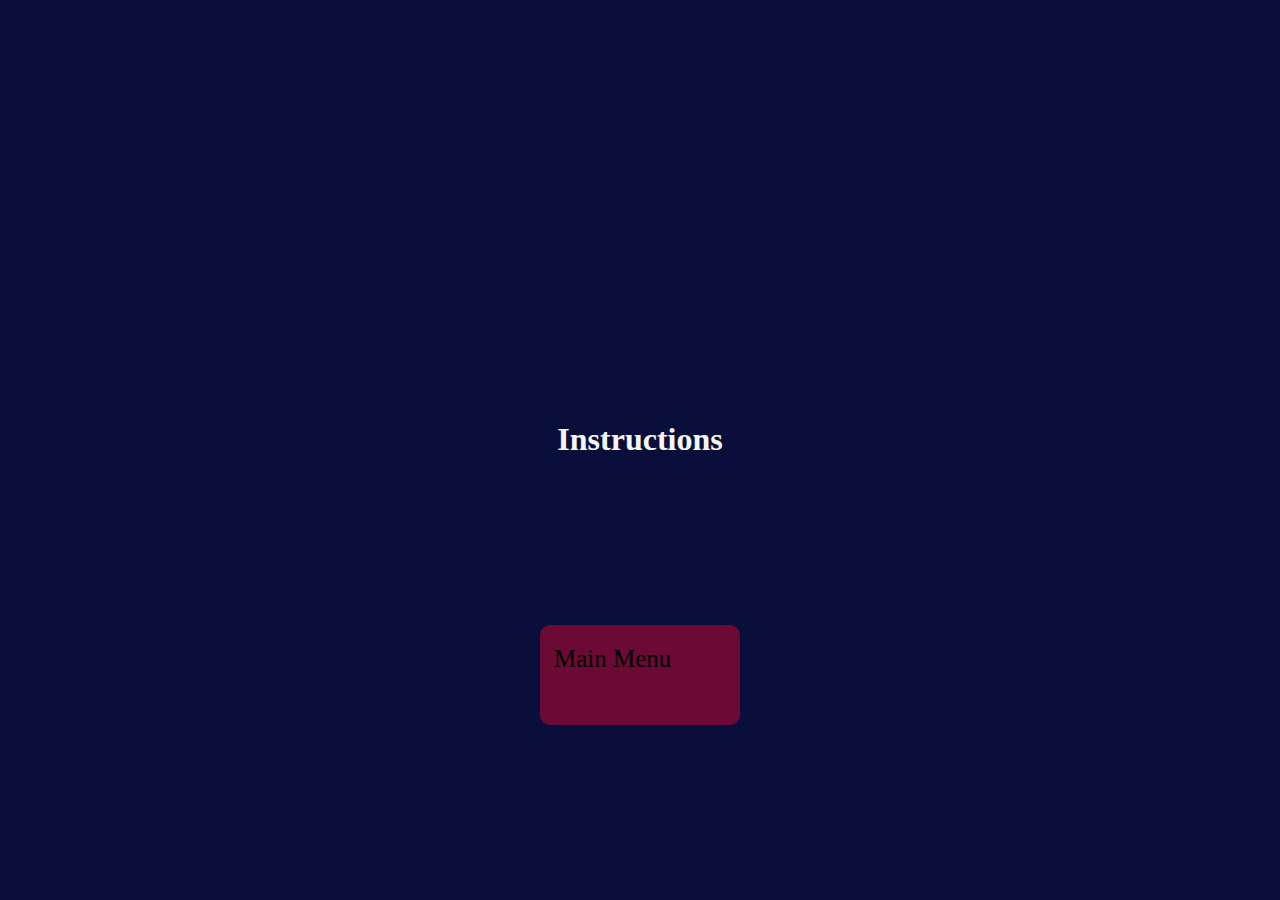
<file: Assignment Game/instructions.html>
<!DOCTYPE html>

<head>
    <style>
        body {
            margin: 0px;
            background-color: rgb(9, 14, 58);
            display: flex;
            justify-content: center;
            align-items: center;
        }
        
        .h1 {
            font-family: "Magneto";
            display: flex;
            position: absolute;
            margin-top: 100vh;
            color: whitesmoke;
        }
        
        .btn {
            width: 200px;
            height: 100px;
            font-size: 25px;
            padding-top: 20px;
            padding-left: 14px;
            display: flex;
            font-family: "Goudy Stout";
            margin-top: 150vh;
            position: absolute;
            background-color: rgb(150, 8, 51, 0.7);
            border: none;
            border-radius: 10px;
        }
        
        .btn:hover {
            cursor: pointer;
            background-color: rgba(70, 5, 24, 0.7);
        }
    </style>

    <title>Credits</title>

</head>


<body onkeyup="keypresscredits(event);">


    <h1 class="h1">Instructions</h1>
    <button onclick="mainmenu();" class="btn">Main Menu</button>

    <script>
        var gameSound = new Audio("bk4.mp3");
        var gameSoundStatus = false;

        function keypresscredits(event) {
            key = event.which;
            if (key == 77) {
                if (gameSoundStatus == false) {
                    gameSound.play();
                    gameSoundStatus = true;
                } else if (gameSoundStatus == true) {
                    gameSound.pause();
                    gameSoundStatus = false;
                }

            }
        }

        function mainmenu() {
            window.location = "index.html";
        }
    </script>
</body>

</html>
</file>
<file: style.css>
body {
    margin: 0px;
}

.menu {
    width: 100%;
    height: 100vh;
    background-image: url("background1.gif");
    background-size: 100vw 100vh;
    display: flex;
    justify-content: center;
    align-items: center;
    position: absolute;
    background-repeat: no-repeat;
}

.name {
    font-size: 50px;
    align-self: flex-start;
    position: absolute;
    font-family: "cooper";
}

.options {
    width: 300px;
    height: 450px;
    background-color: rgb(255, 255, 255, 0.7);
    border: solid;
    border-width: 5px;
    border-color: rgb(0, 0, 0, 0.7);
    border-radius: 15px;
    position: absolute;
    margin-left: -70%;
}

.play {
    margin-left: 20px;
    margin-top: 20px;
    width: 250px;
    height: 50px;
    border: none;
    font-size: 20px;
    font-weight: bold;
    color: whitesmoke;
    border-radius: 5px;
    background-color: rgb(189, 37, 37);
    font-family: "Arial";
}

.sound {
    margin-top: 30px;
    margin-left: 25px;
    width: 100px;
    height: 100px;
}

.logo {
    margin-top: 40px;
    margin-left: 37px;
    height: 200px;
    width: 200px;
}

.play:hover {
    cursor: pointer;
    background-color: rgb(141, 20, 20);
}

.sound:hover {
    cursor: pointer;
}

.logo:hover {
    cursor: pointer;
}

.viking {
    width: 512.1px;
    height: 512px;
    background-image: url("viking.png");
    position: absolute;
    transform: scale(0.75);
    margin-top: 300px;
}

.troll {
    width: 420px;
    height: 262.8px;
    background-image: url("troll.png");
    position: absolute;
    transform: scaleX(-1.6) scaleY(1.6);
    margin-left: 950px;
    margin-top: 390px;
}

.vikingHealth {
    border-radius: 10px;
    border: solid;
    border-color: black;
    width: 400px;
    height: 30px;
    margin-top: 50px;
    margin-left: 80px;
    background-color: rgb(43, 255, 0);
    position: absolute;
}

.trollHealth {
    border-radius: 10px;
    border: solid;
    border-color: black;
    width: 400px;
    height: 30px;
    margin-top: 50px;
    margin-left: 950px;
    background-color: rgb(0, 255, 13);
    position: absolute;
}

.vikingHealth1 {
    border-radius: 10px;
    border: solid;
    border-color: black;
    width: 400px;
    height: 30px;
    margin-top: 50px;
    margin-left: 80px;
    background-color: rgba(255, 255, 255, 0.2);
    position: absolute;
}

.trollHealth1 {
    border-radius: 10px;
    border: solid;
    border-color: black;
    width: 400px;
    height: 30px;
    margin-top: 50px;
    margin-left: 950px;
    background-color: rgba(255, 255, 255, 0.2);
    position: absolute;
}

.level2 {
    width: 100%;
    height: 100vh;
    background-image: url("background2.gif");
    background-size: 100vw 100vh;
    display: flex;
    justify-content: center;
    align-items: center;
    position: absolute;
    background-repeat: no-repeat;
}

.level3 {
    width: 100%;
    height: 100vh;
    background-image: url("background3.gif");
    background-size: 100vw 100vh;
    display: flex;
    justify-content: center;
    align-items: center;
    position: absolute;
    background-repeat: no-repeat;
}
</file>
<file: Assignment Game/style.css>
body {
    margin: 0px;
}

.menu {
    width: 100%;
    height: 100vh;
    background-image: url("11.gif");
    background-size: 100vw 100vh;
    display: flex;
    justify-content: center;
    align-items: center;
    position: absolute;
    background-repeat: no-repeat;
}

.name {
    color: rgb(0, 0, 0);
    font-size: 150px;
    align-self: flex-start;
    position: absolute;
    font-family: 'Segoe UI', Tahoma, Geneva, Verdana, sans-serif;
    -webkit-text-stroke: 2px rgba(243, 243, 243, 0.5);
}

.options {
    width: 500px;
    height: 250px;
    background-color: rgba(255, 255, 255, 0);
    position: absolute;
    margin-left: 0%;
    margin-top: 100px;
}

.play {
    position: absolute;
    margin-left: 150px;
    margin-top: 75px;
    width: 250px;
    height: 100px;
    border: none;
    font-family: 'Segoe UI', Tahoma, Geneva, Verdana, sans-serif;
    font-size: 35px;
    font-weight: bold;
    color: whitesmoke;
    border-radius: 5px;
    background-color: rgba(255, 255, 255, 0.034);
}

.sound {
    margin-top: 200px;
    margin-left: 5px;
    width: 50px;
    height: 50px;
}

.sound:hover {
    background-color: aliceblue;
}

.credits {
    position: absolute;
    margin-top: 200px;
    margin-left: 325px;
    height: 50px;
    width: 50px;
    cursor: pointer;
}

.credits:hover {
    background-color: aliceblue;
}

.instructions {
    position: absolute;
    margin-top: 200px;
    margin-left: 275px;
    height: 50px;
    width: 50px;
    cursor: pointer;
}

.instructions:hover {
    background-color: aliceblue;
}

.play:hover {
    cursor: pointer;
    background-color: rgba(255, 255, 255, 0.103);
    color: black;
}

.sound:hover {
    cursor: pointer;
}

.logo:hover {
    cursor: pointer;
}

.viking {
    width: 512.1px;
    height: 512px;
    background-image: url("viking.png");
    position: absolute;
    transform: scale(0.75);
    margin-top: 300px;
}

.troll {
    width: 420px;
    height: 262.8px;
    background-image: url("troll.png");
    position: absolute;
    transform: scaleX(-1.6) scaleY(1.6);
    margin-left: 950px;
    margin-top: 390px;
}

.vikingHealth {
    border-radius: 10px;
    border: solid;
    border-color: black;
    width: 30px;
    height: 400px;
    margin-top: 250px;
    margin-left: 80px;
    background-color: rgb(255, 0, 0);
    position: absolute;
}

.trollHealth {
    border-radius: 10px;
    border: solid;
    border-color: black;
    width: 30px;
    height: 400px;
    margin-top: 250px;
    margin-left: 950px;
    background-color: rgb(255, 0, 0);
    position: absolute;
}

.vikingHealth1 {
    width: 30px;
    height: 400px;
    margin-top: 250px;
    margin-left: 80px;
    background-color: rgba(255, 255, 255, 0);
    position: absolute;
}

.trollHealth1 {
    border-radius: 10px;
    border: solid;
    border-color: black;
    width: 400px;
    height: 30px;
    margin-top: 50px;
    margin-left: 950px;
    background-color: rgba(255, 255, 255, 0.2);
    position: absolute;
}

.level2 {
    width: 100%;
    height: 100vh;
    background-image: url("10.gif");
    background-size: 100vw 100vh;
    display: flex;
    justify-content: center;
    align-items: center;
    position: absolute;
    background-repeat: no-repeat;
}

.level3 {
    width: 100%;
    height: 100vh;
    background-image: url("8.gif");
    background-size: 100vw 100vh;
    display: flex;
    justify-content: center;
    align-items: center;
    position: absolute;
    background-repeat: no-repeat;
}
</file>
